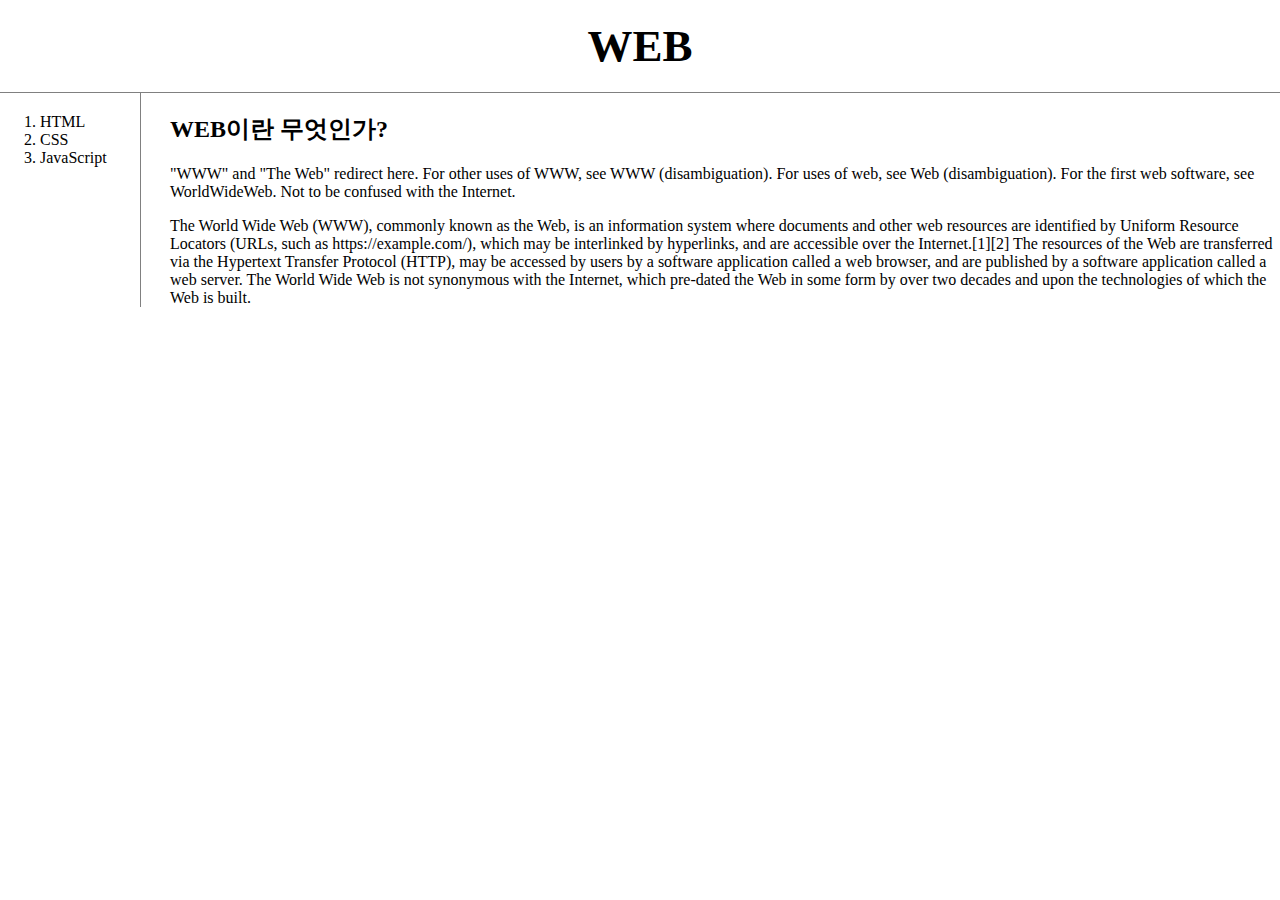
<file: index.html>
<!doctype html>
<html>
<head>
  <title>WEB index</title>
  <meta charset="utf-8">
  <!-- Global site tag (gtag.js) - Google Analytics -->
<script async src="https://www.googletagmanager.com/gtag/js?id=G-0D0D54538K"></script>
<script>
  window.dataLayer = window.dataLayer || [];
  function gtag(){dataLayer.push(arguments);}
  gtag('js', new Date());

  gtag('config', 'G-0D0D54538K');
</script>
<link rel="stylesheet" href="style.css">
</head>
<body>
  <h1><a href="index.html">WEB</a></h1>
  <div id="grid">
  <ol>
    <li><a href="1.html">HTML</a></li>
    <li><a href="2.html">CSS</a></li>
    <li><a href="3.html">JavaScript</a></li>
  </ol>
    <div id="article">
      <h2>WEB이란 무엇인가?</h2><p>"WWW" and "The Web" redirect here. For other uses of WWW, see WWW (disambiguation). For uses of web, see Web (disambiguation). For the first web software, see WorldWideWeb. Not to be confused with the Internet.</p>
      The World Wide Web (WWW), commonly known as the Web, is an information system where documents and other web resources are identified by Uniform Resource Locators (URLs, such as https://example.com/), which may be interlinked by hyperlinks, and are accessible over the Internet.[1][2] The resources of the Web are transferred via the Hypertext Transfer Protocol (HTTP), may be accessed by users by a software application called a web browser, and are published by a software application called a web server. The World Wide Web is not synonymous with the Internet, which pre-dated the Web in some form by over two decades and upon the technologies of which the Web is built.
    </div>
  </div>
</body>
</html>
</file>
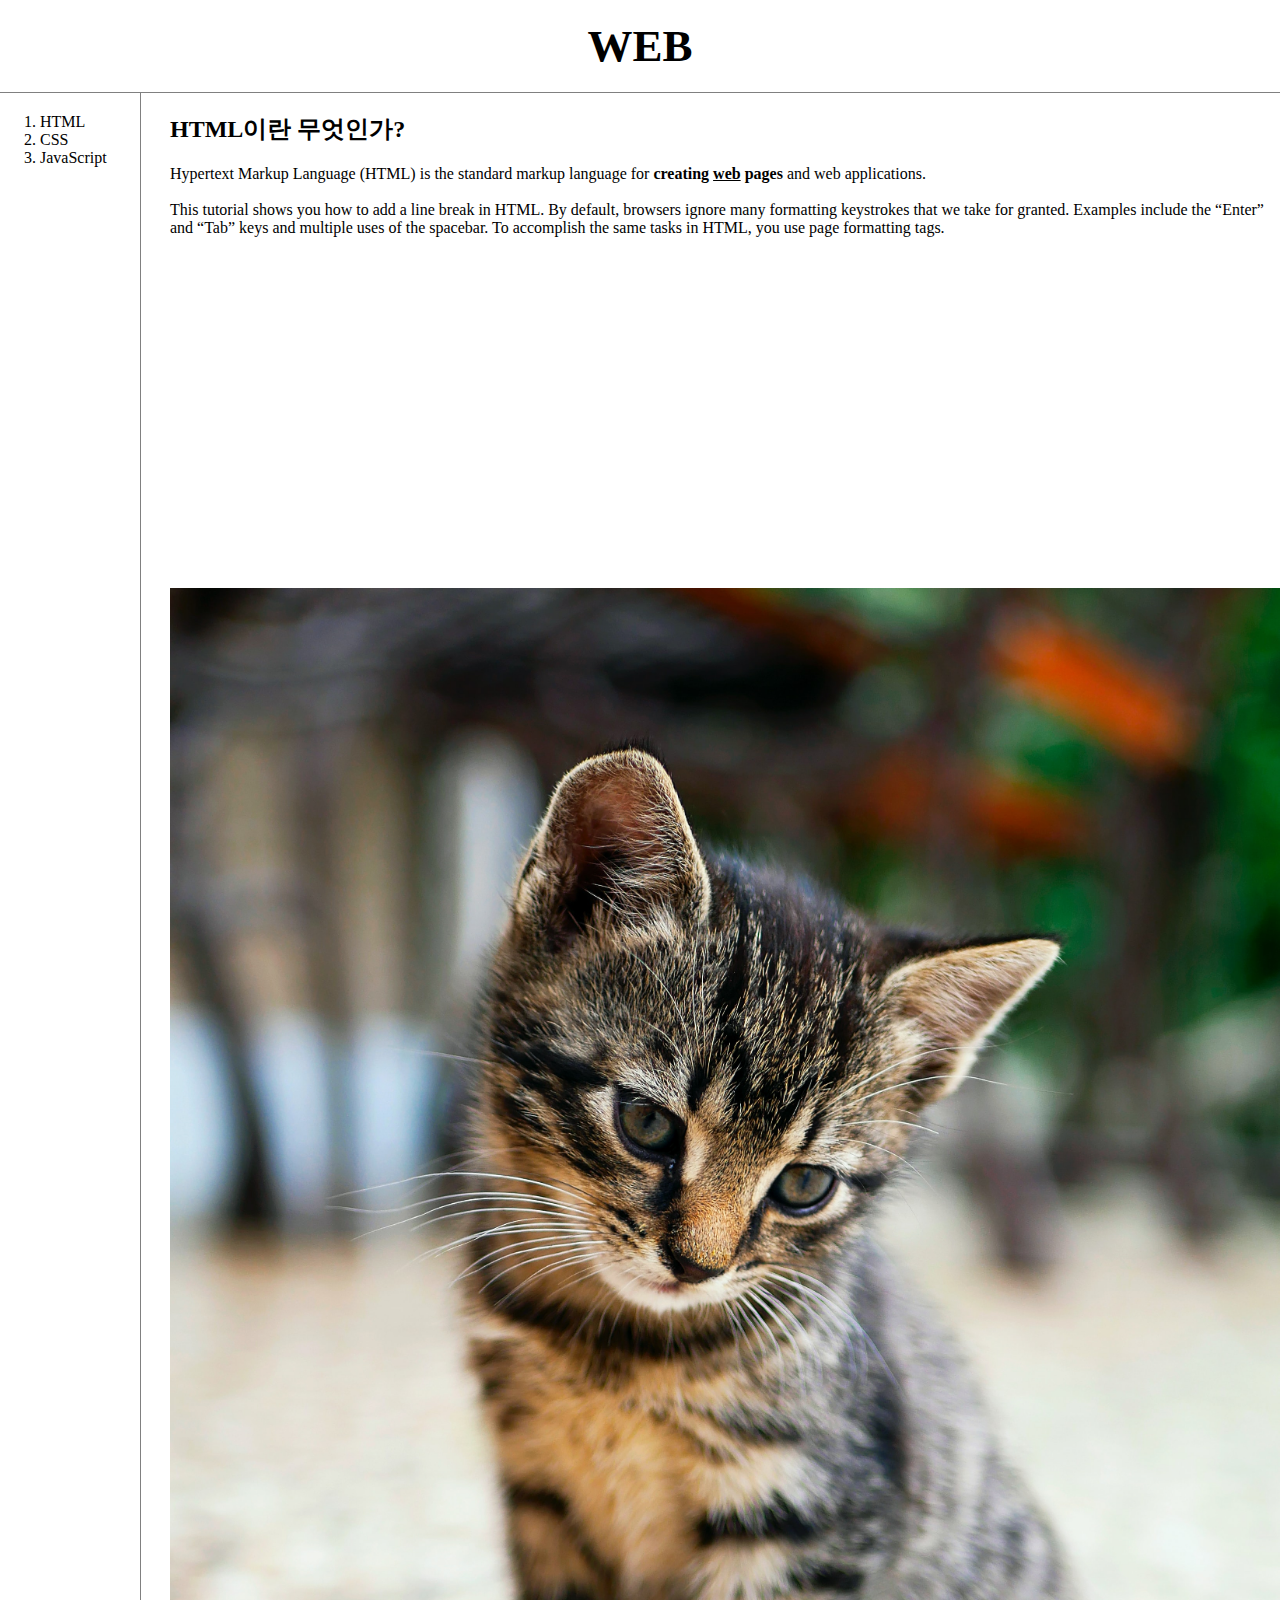
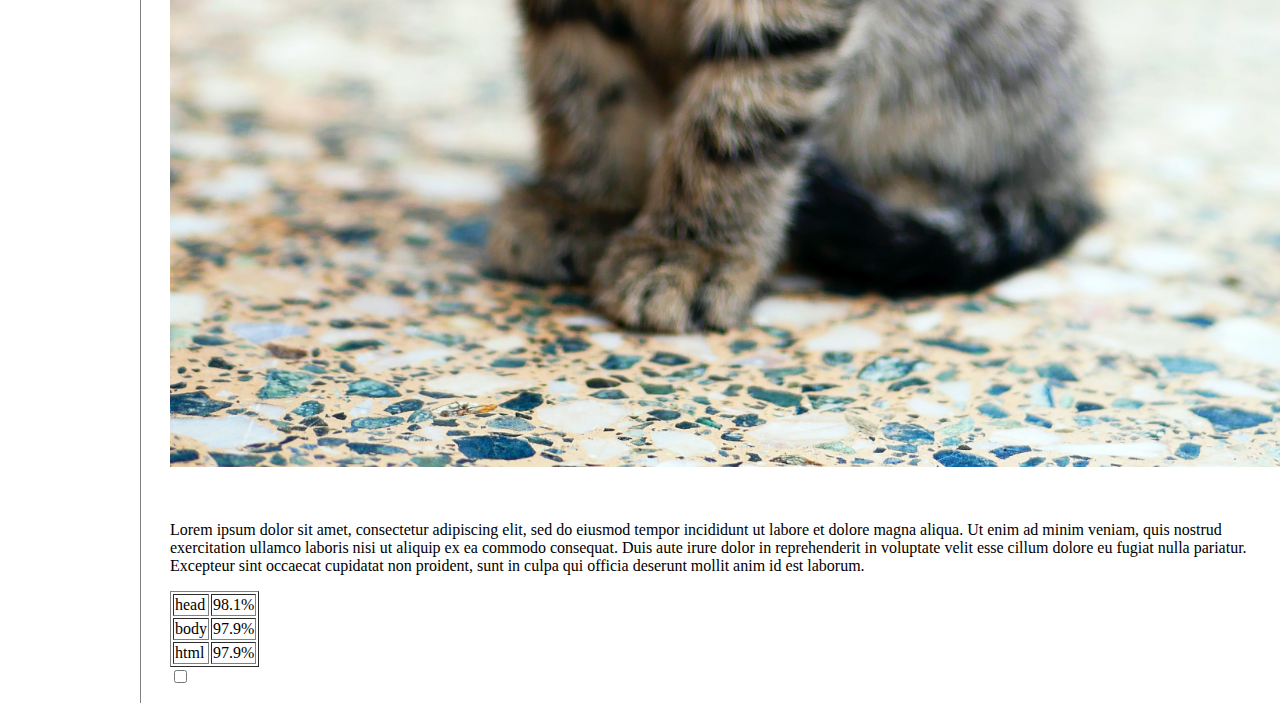
<file: 1.html>
<!doctype html>
<html>
<head>
  <title>WEB1 - html</title>
  <meta charset="utf-8">
  <!-- Global site tag (gtag.js) - Google Analytics -->
  <script async src="https://www.googletagmanager.com/gtag/js?id=G-0D0D54538K"></script>
  <script>
    window.dataLayer = window.dataLayer || [];
    function gtag(){dataLayer.push(arguments);}
    gtag('js', new Date());

    gtag('config', 'G-0D0D54538K');
  </script>
  <link rel="stylesheet" href="style.css">
</head>
<body>
  <h1><a href="index.html">WEB</a></h1>
  <div id="grid">
    <ol>
      <li><a href="1.html">HTML</a></li>
      <li><a href="2.html">CSS</a></li>
      <li><a href="3.html">JavaScript</a></li>
    </ol>
    <div id="article">
      <h2>HTML이란 무엇인가?</h2><a href="https://www.w3.org/TR/2011/WD-html5-20110405/" target="_blank" title="html specification">Hypertext Markup Language (HTML)</a> is the standard markup language for <strong>creating <u>web</u> pages</strong> and web applications.<br><br>
      This tutorial shows you how to add a line break in HTML. By default, browsers ignore many formatting keystrokes that we take for granted. Examples include the “Enter” and “Tab” keys and multiple uses of the spacebar. To accomplish the same tasks in HTML, you use page formatting tags.
      <p><iframe width="560" height="315" src="https://www.youtube.com/embed/tZooW6PritE" title="YouTube video player" frameborder="0" allow="accelerometer; autoplay; clipboard-write; encrypted-media; gyroscope; picture-in-picture" allowfullscreen></iframe></p>
      <img src="cat.jpg" width="100%">
      <p style="margin-top:50px;">Lorem ipsum dolor sit amet, consectetur adipiscing elit, sed do eiusmod tempor incididunt ut labore et dolore magna aliqua. Ut enim ad minim veniam, quis nostrud exercitation ullamco laboris nisi ut aliquip ex ea commodo consequat. Duis aute irure dolor in reprehenderit in voluptate velit esse cillum dolore eu fugiat nulla pariatur. Excepteur sint occaecat cupidatat non proident, sunt in culpa qui officia deserunt mollit anim id est laborum.</p>
      <table border="1">
        <tr>
          <td>head</td>
          <td>98.1%</td>
        </tr>
        <tr>
          <td>body</td>
          <td>97.9%</td>
        </tr>
        <tr>
          <td>html</td>
          <td>97.9%</td>
        </tr>
      </table>
      <input type="checkbox">
      <p><div id="disqus_thread"></div>
      <script>
          /**
          *  RECOMMENDED CONFIGURATION VARIABLES: EDIT AND UNCOMMENT THE SECTION BELOW TO INSERT DYNAMIC VALUES FROM YOUR PLATFORM OR CMS.
          *  LEARN WHY DEFINING THESE VARIABLES IS IMPORTANT: https://disqus.com/admin/universalcode/#configuration-variables    */
          /*
          var disqus_config = function () {
          this.page.url = PAGE_URL;  // Replace PAGE_URL with your page's canonical URL variable
          this.page.identifier = PAGE_IDENTIFIER; // Replace PAGE_IDENTIFIER with your page's unique identifier variable
          };
          */
          (function() { // DON'T EDIT BELOW THIS LINE
          var d = document, s = d.createElement('script');
          s.src = 'https://web1-i2cwqgsspq.disqus.com/embed.js';
          s.setAttribute('data-timestamp', +new Date());
          (d.head || d.body).appendChild(s);
          })();
      </script>
      <noscript>Please enable JavaScript to view the <a href="https://disqus.com/?ref_noscript">comments powered by Disqus.</a></noscript></p>
      <p><!--Start of Tawk.to Script-->
      <script type="text/javascript">
      var Tawk_API=Tawk_API||{}, Tawk_LoadStart=new Date();
      (function(){
      var s1=document.createElement("script"),s0=document.getElementsByTagName("script")[0];
      s1.async=true;
      s1.src='https://embed.tawk.to/61bba260c82c976b71c1cfff/1fn2f4itb';
      s1.charset='UTF-8';
      s1.setAttribute('crossorigin','*');
      s0.parentNode.insertBefore(s1,s0);
      })();
      </script>
      <!--End of Tawk.to Script--></p>
    </div>
  </div>
</body>
</html>
</file>
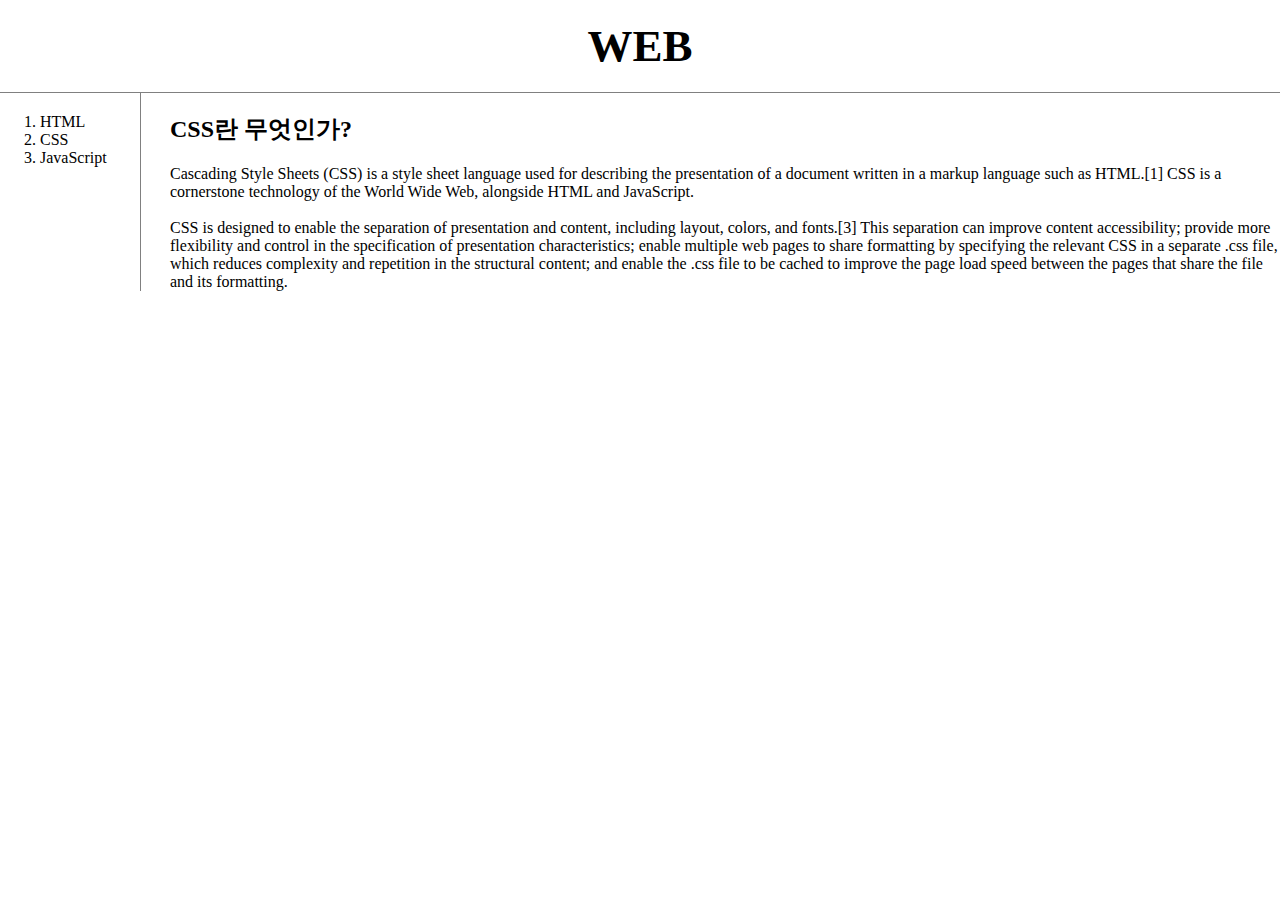
<file: 2.html>
<!doctype html>
<html>
<head>
  <title>WEB2-CSS</title>
  <meta charset="utf-8">
  <!-- Global site tag (gtag.js) - Google Analytics -->
<script async src="https://www.googletagmanager.com/gtag/js?id=G-0D0D54538K"></script>
<script>
  window.dataLayer = window.dataLayer || [];
  function gtag(){dataLayer.push(arguments);}
  gtag('js', new Date());

  gtag('config', 'G-0D0D54538K');
</script>
<link rel="stylesheet" href="style.css">
</head>
<body>
  <h1><a href="index.html">WEB</a></h1>
  <div id="grid">
    <ol>
      <li><a href="1.html">HTML</a></li>
      <li><a href="2.html">CSS</a></li>
      <li><a href="3.html">JavaScript</a></li>
    </ol>
<!--
  <h1><a href="index.html"><font color="red">WEB</font></a></h1>
<ol>
  <li><a href="1.html"><font color="red">HTML</font></a></li>
  <li><a href="2.html"><font color="red">CSS</font></a></li>
  <li><a href="3.html"><font color="red">JavaScript</font></a></li>
</ol>
-->
  <div id="article">
    <h2>CSS란 무엇인가?</h2>Cascading Style Sheets (CSS) is a style sheet language used for describing the presentation of a document written in a markup language such as HTML.[1] CSS is a cornerstone technology of the World Wide Web, alongside HTML and JavaScript.<br><br>
  CSS is designed to enable the separation of presentation and content, including layout, colors, and fonts.[3] This separation can improve content accessibility; provide more flexibility and control in the specification of presentation characteristics; enable multiple web pages to share formatting by specifying the relevant CSS in a separate .css file, which reduces complexity and repetition in the structural content; and enable the .css file to be cached to improve the page load speed between the pages that share the file and its formatting.
  </div>
</div>
</body>
</html>
</file>
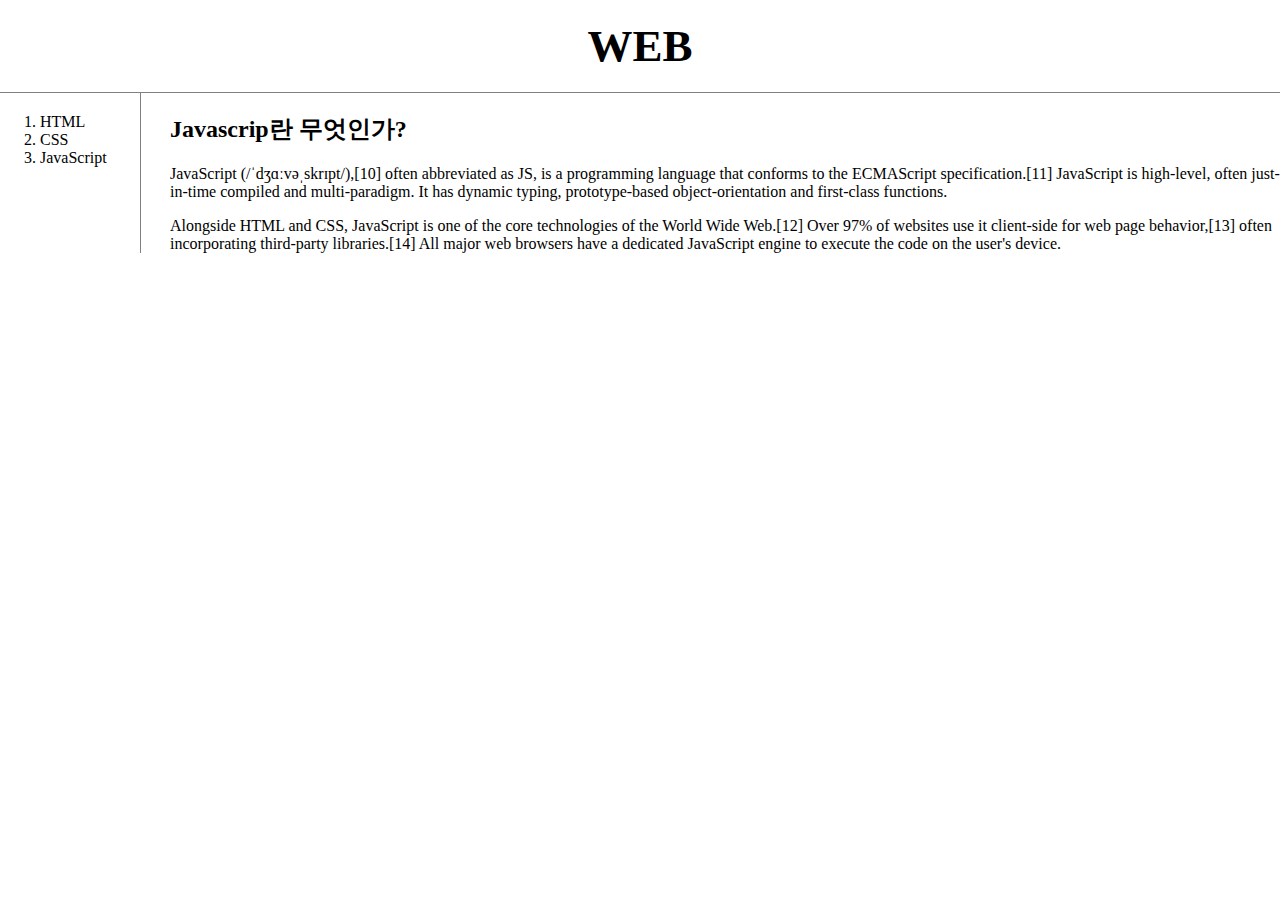
<file: 3.html>
<!doctype html>
<html>
<head>
  <title>WEB3-JavaScript</title>
  <meta charset="utf-8">
  <!-- Global site tag (gtag.js) - Google Analytics -->
<script async src="https://www.googletagmanager.com/gtag/js?id=G-0D0D54538K"></script>
<script>
  window.dataLayer = window.dataLayer || [];
  function gtag(){dataLayer.push(arguments);}
  gtag('js', new Date());

  gtag('config', 'G-0D0D54538K');
</script>
<link rel="stylesheet" href="style.css">
</head>
<body>
  <h1><a href="index.html">WEB</a></h1>
  <div id="grid">
  <ol>
    <li><a href="1.html">HTML</a></li>
    <li><a href="2.html">CSS</a></li>
    <li><a href="3.html">JavaScript</a></li>
  </ol>
    <div id="article">
      <h2>Javascrip란 무엇인가?</h2><p>JavaScript (/ˈdʒɑːvəˌskrɪpt/),[10] often abbreviated as JS, is a programming language that conforms to the ECMAScript specification.[11] JavaScript is high-level, often just-in-time compiled and multi-paradigm. It has dynamic typing, prototype-based object-orientation and first-class functions.</p>
      Alongside HTML and CSS, JavaScript is one of the core technologies of the World Wide Web.[12] Over 97% of websites use it client-side for web page behavior,[13] often incorporating third-party libraries.[14] All major web browsers have a dedicated JavaScript engine to execute the code on the user's device.
    </div>
  </div>
</body>
</html>
</file>
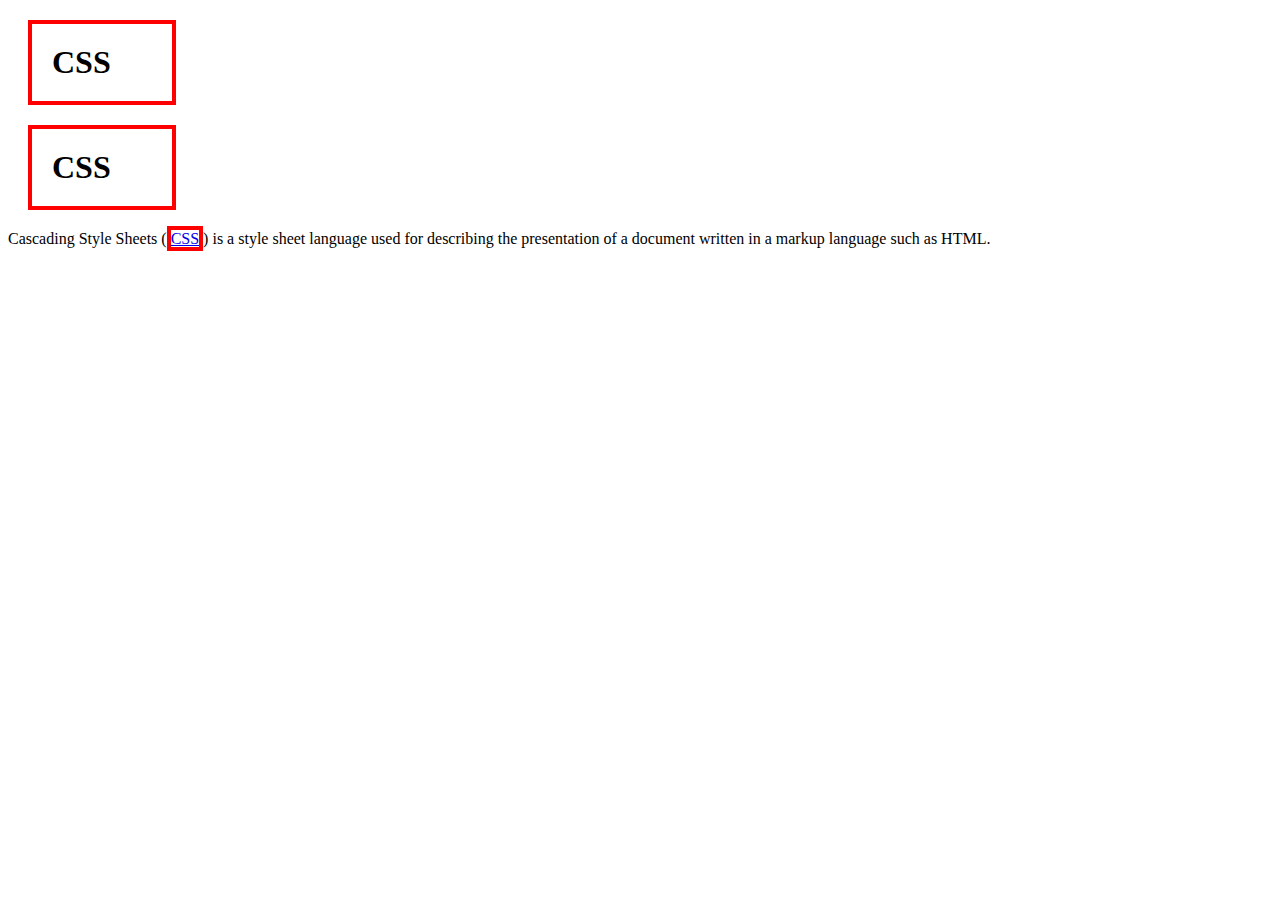
<file: box.html>
<!doctype html>
<html>
  <head>
    <title>
    </title>
    <meta charset="utf-8">
    <style>
      h1, a {border:4px red solid;}
      h1 {padding:20px;
          margin:20px;
          width:100px;}
    </style>
  </head>
  <body>
    <h1>CSS</h1>
    <h1>CSS</h1>
    Cascading Style Sheets (<a href="https://ko.wikipedia.org/wiki/CSS">CSS</a>) is a style sheet language used for describing the presentation of a document written in a markup language such as HTML.
  </body>
</html>
</file>
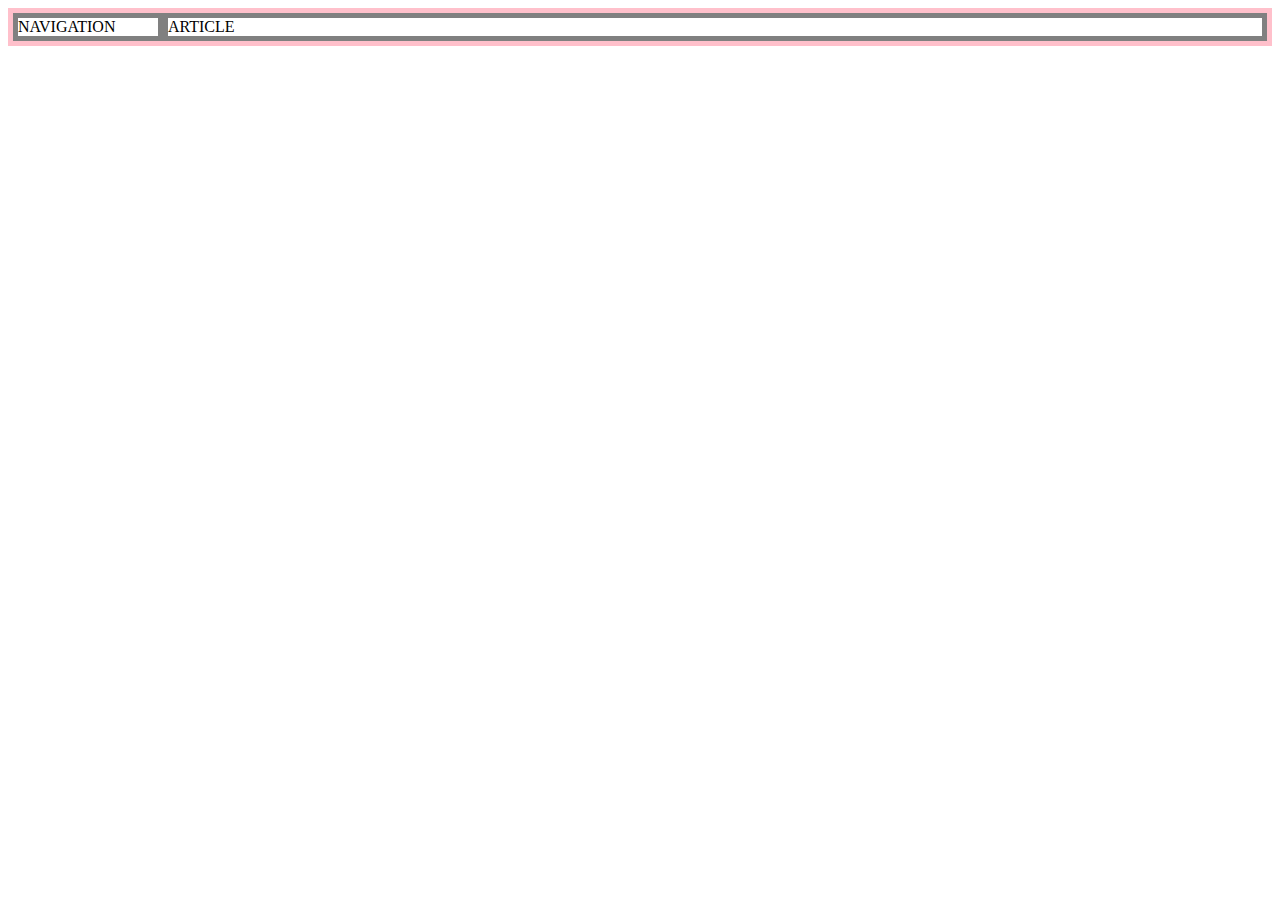
<file: grid.html>
<!DOCTYPE html>
<html lang="en" dir="ltr">
  <head>
    <meta charset="utf-8">
    <title></title>
    <style>
      #grid{border:5px solid pink;
            display:grid;
            grid-template-columns:150px 1fr;}
      div{border:5px solid gray;}
    </style>
  </head>
  <body>
    <div id="grid">
      <div>NAVIGATION</div>
      <div>ARTICLE</div>
    </div>
  </body>
</html>
</file>
<file: style.css>
body{margin:0;}
a {color:black;
  text-decoration:none;}
h1 {font-size:45px;
    text-align:center;
    border-bottom:1px solid gray;
    margin:0;
    padding:20px;}
#grid ol {border-right:1px solid gray;
    width:100px;
    margin:0;
    padding:20px;
    padding-left:40px;
    padding-right:0;}
#grid{display: grid;
      grid-template-columns: 150px 1fr;}
#grid #article{padding-left:20px;}
@media(max-width:800px){#grid{display: block;}
                        #grid ol{border:none;}
                        h1{border:none;}}
</file>
